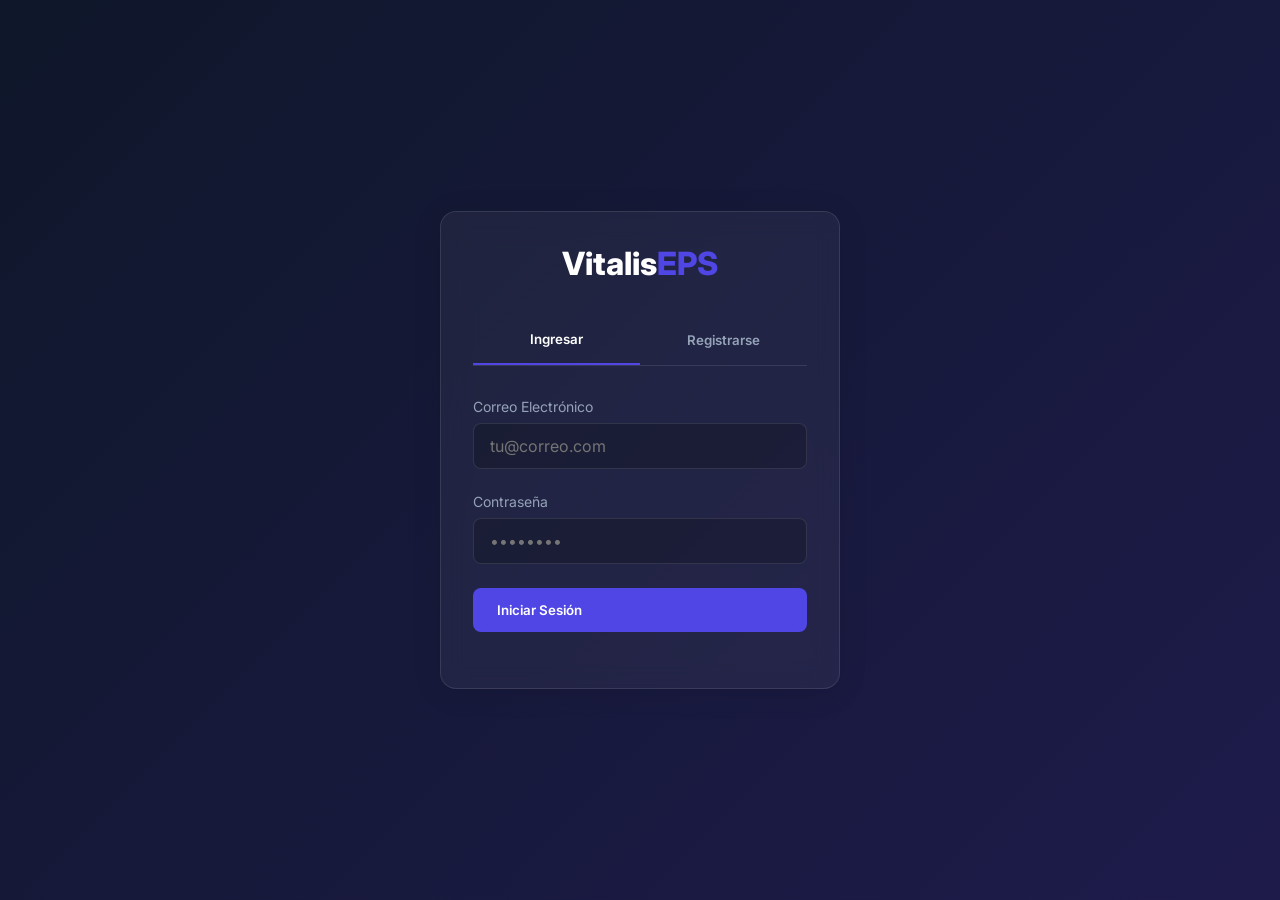
<file: frontend/index.html>
<!DOCTYPE html>
<html lang="es">
<head>
    <meta charset="UTF-8">
    <meta name="viewport" content="width=device-width, initial-scale=1.0">
    <title>EPS Vitalis - Portal</title>
    <link href="https://fonts.googleapis.com/css2?family=Inter:wght@300;400;600;800&display=swap" rel="stylesheet">
    <link rel="stylesheet" href="style.css">
</head>
<body>
    <div class="auth-container">
        <div class="glass-panel">
            <h1 class="brand-title">Vitalis<span>EPS</span></h1>
            
            <div class="tabs">
                <button class="tab-btn active" id="tabLogin" onclick="switchTab('login')">Ingresar</button>
                <button class="tab-btn" id="tabRegister" onclick="switchTab('register')">Registrarse</button>
            </div>

            <!-- Formularios -->
            <form id="loginForm" class="auth-form active-form">
                <div class="input-group">
                    <label>Correo Electrónico</label>
                    <input type="email" id="loginEmail" required placeholder="tu@correo.com">
                </div>
                <div class="input-group">
                    <label>Contraseña</label>
                    <input type="password" id="loginPassword" required placeholder="••••••••">
                </div>
                <button type="submit" class="btn-primary">Iniciar Sesión</button>
                <p id="loginError" class="error-msg"></p>
            </form>

            <form id="registerForm" class="auth-form hidden-form">
                <div class="input-group">
                    <label>Nombre Completo</label>
                    <input type="text" id="regName" required placeholder="Ej: Juan Pérez">
                </div>
                <div class="input-group">
                    <label>Correo Electrónico</label>
                    <input type="email" id="regEmail" required placeholder="tu@correo.com">
                </div>
                <div class="input-group">
                    <label>Contraseña</label>
                    <input type="password" id="regPassword" required placeholder="••••••••">
                </div>
                <button type="submit" class="btn-primary">Registrarse como Afiliado</button>
                <p id="regError" class="error-msg"></p>
                <p id="regSuccess" class="success-msg"></p>
            </form>
        </div>
    </div>
    <script src="app.js"></script>
</body>
</html>
</file>
<file: frontend/style.css>
:root {
    --primary: #4F46E5;
    --primary-hover: #4338CA;
    --bg-gradient-1: #0f172a;
    --bg-gradient-2: #1e1b4b;
    --glass-bg: rgba(255, 255, 255, 0.05);
    --glass-border: rgba(255, 255, 255, 0.1);
    --text-main: #f8fafc;
    --text-muted: #94a3b8;
    --success: #10b981;
    --danger: #ef4444;
    --warning: #F59E0B;
}

* {
    margin: 0;
    padding: 0;
    box-sizing: border-box;
    font-family: 'Inter', sans-serif;
}

body {
    background: linear-gradient(135deg, var(--bg-gradient-1), var(--bg-gradient-2));
    color: var(--text-main);
    min-height: 100vh;
    overflow-x: hidden;
}

/* ===================== GLASSMORPHISM ===================== */
.glass-panel {
    background: var(--glass-bg);
    backdrop-filter: blur(12px);
    -webkit-backdrop-filter: blur(12px);
    border: 1px solid var(--glass-border);
    border-radius: 16px;
    padding: 2rem;
    box-shadow: 0 4px 30px rgba(0, 0, 0, 0.1);
}

/* ===================== AUTH PAGE ===================== */
.auth-container {
    display: flex;
    justify-content: center;
    align-items: center;
    min-height: 100vh;
}

.auth-container .glass-panel {
    width: 100%;
    max-width: 400px;
    animation: fadeIn 0.5s ease;
}

.brand-title {
    font-size: 2rem;
    font-weight: 800;
    text-align: center;
    margin-bottom: 2rem;
    color: #fff;
}

.brand-title span { color: var(--primary); }

.tabs {
    display: flex;
    margin-bottom: 2rem;
    border-bottom: 1px solid var(--glass-border);
}

.tab-btn {
    flex: 1;
    background: none;
    border: none;
    color: var(--text-muted);
    padding: 1rem;
    cursor: pointer;
    font-weight: 600;
    transition: all 0.3s;
}

.tab-btn.active {
    color: #fff;
    border-bottom: 2px solid var(--primary);
}

.auth-form { display: none; flex-direction: column; gap: 1.5rem; }
.auth-form.active-form { display: flex; }

.input-group label {
    display: block;
    font-size: 0.875rem;
    margin-bottom: 0.5rem;
    color: var(--text-muted);
}

.input-group input,
.input-group select {
    width: 100%;
    background: rgba(0,0,0,0.2);
    border: 1px solid var(--glass-border);
    padding: 0.75rem 1rem;
    border-radius: 8px;
    color: #fff;
    font-size: 1rem;
    transition: border 0.3s;
}

.input-group input:focus,
.input-group select:focus,
.input-group textarea:focus {
    outline: none;
    border-color: var(--primary);
    box-shadow: 0 0 0 3px rgba(79, 70, 229, 0.2);
}

.btn-primary {
    background: var(--primary);
    color: white;
    border: none;
    padding: 0.9rem 1.5rem;
    border-radius: 8px;
    font-weight: 600;
    cursor: pointer;
    transition: background 0.3s, transform 0.15s;
    display: inline-flex;
    align-items: center;
    gap: 0.5rem;
}

.btn-primary:hover {
    background: var(--primary-hover);
    transform: translateY(-1px);
}

.btn-danger {
    background: var(--danger);
    color: white;
    border: none;
    padding: 0.4rem 0.85rem;
    border-radius: 6px;
    font-size: 0.8rem;
    font-weight: 600;
    cursor: pointer;
    transition: background 0.2s, transform 0.15s;
    display: inline-flex;
    align-items: center;
    gap: 0.4rem;
}

.btn-danger:hover { background: #c0392b; transform: translateY(-1px); }

.btn-sm {
    padding: 0.5rem 1rem;
    font-size: 0.875rem;
}

.error-msg { color: var(--danger); font-size: 0.875rem; text-align: center; }
.success-msg { color: var(--success); font-size: 0.875rem; text-align: center; }

/* ===================== DASHBOARD LAYOUT ===================== */
.dashboard-body { display: flex; }

.sidebar {
    width: 280px;
    height: 100vh;
    border-radius: 0;
    border-right: 1px solid var(--glass-border);
    border-top: none;
    border-bottom: none;
    border-left: none;
    position: fixed;
    display: flex;
    flex-direction: column;
    overflow-y: auto;
}

.user-role {
    text-align: center;
    background: var(--primary);
    color: white;
    padding: 0.25rem 0.5rem;
    border-radius: 999px;
    font-size: 0.75rem;
    width: max-content;
    margin: 0 auto 1.5rem;
}

.nav-group-label {
    font-size: 0.7rem;
    font-weight: 700;
    text-transform: uppercase;
    letter-spacing: 0.08em;
    color: var(--text-muted);
    padding: 0.5rem 1rem 0.25rem;
    margin-top: 0.5rem;
    display: flex;
    align-items: center;
    gap: 0.4rem;
}

.nav-menu { list-style: none; flex: 1; }

.nav-btn {
    width: 100%;
    background: none;
    border: none;
    color: var(--text-muted);
    text-align: left;
    padding: 0.75rem 1rem;
    border-radius: 8px;
    cursor: pointer;
    font-weight: 600;
    font-size: 0.9rem;
    transition: all 0.25s;
    margin-bottom: 0.25rem;
    display: flex;
    align-items: center;
    gap: 0.6rem;
}

.nav-btn:hover, .nav-btn.active {
    background: rgba(79, 70, 229, 0.2);
    color: white;
    border-left: 3px solid var(--primary);
    padding-left: calc(1rem - 3px);
}

.btn-secondary {
    background: rgba(255,255,255,0.1);
    color: white;
    border: none;
    padding: 1rem;
    border-radius: 8px;
    font-weight: 600;
    cursor: pointer;
    transition: background 0.3s;
    display: inline-flex;
    align-items: center;
    gap: 0.5rem;
}

.btn-secondary:hover { background: rgba(255,255,255,0.2); }

.logout-btn {
    margin-top: auto;
    width: 100%;
    justify-content: center;
}

.main-content { flex: 1; margin-left: 280px; padding: 2rem; }

.top-header { margin-bottom: 2rem; padding: 1.5rem 2rem; }

.content-section { display: none; animation: fadeIn 0.4s ease; }
.content-section.active-section { display: block; }
.hidden-section { display: none; }

/* ===================== CARDS & GRID ===================== */
.cards-grid {
    display: grid;
    grid-template-columns: repeat(auto-fit, minmax(300px, 1fr));
    gap: 1.5rem;
}

.card { transition: transform 0.3s, box-shadow 0.3s; }
.card:hover { transform: translateY(-5px); box-shadow: 0 10px 40px rgba(0, 0, 0, 0.2); }

.mt-20 { margin-top: 20px; }
.mb-20 { margin-bottom: 20px; }

.data-list { list-style: none; margin-top: 1rem; }
.data-list li {
    background: rgba(0,0,0,0.2);
    padding: 1rem;
    border-radius: 8px;
    margin-bottom: 0.5rem;
    border: 1px solid var(--glass-border);
}

/* ===================== ADMIN STATS ===================== */
.admin-stats-grid {
    display: grid;
    grid-template-columns: repeat(auto-fit, minmax(200px, 1fr));
    gap: 1.5rem;
    margin-bottom: 0;
}

.stat-card {
    display: flex;
    align-items: center;
    gap: 1.2rem;
    padding: 1.5rem;
    transition: transform 0.3s, box-shadow 0.3s;
}

.stat-card:hover { transform: translateY(-4px); box-shadow: 0 12px 35px rgba(0,0,0,0.25); }

.stat-icon {
    width: 54px;
    height: 54px;
    border-radius: 14px;
    display: flex;
    align-items: center;
    justify-content: center;
    font-size: 1.3rem;
    color: white;
    flex-shrink: 0;
}

.stat-info { display: flex; flex-direction: column; }
.stat-label { font-size: 0.8rem; color: var(--text-muted); font-weight: 500; }
.stat-value { font-size: 2rem; font-weight: 800; color: #fff; line-height: 1.1; }

/* ===================== ADMIN TABLES ===================== */
.section-header-row {
    display: flex;
    align-items: center;
    justify-content: space-between;
    flex-wrap: wrap;
    gap: 1rem;
    margin-bottom: 0;
}

.section-header-row h2 { margin-bottom: 0; }

.form-divider {
    border: none;
    border-top: 1px solid var(--glass-border);
    margin: 1.5rem 0;
}

.collapsible-form { animation: fadeIn 0.3s ease; }

.inline-form {
    display: grid;
    grid-template-columns: repeat(auto-fit, minmax(200px, 1fr));
    gap: 1rem;
    align-items: end;
}

.table-search-row {
    margin-bottom: 1.2rem;
}

.search-input {
    width: 100%;
    max-width: 400px;
    background: rgba(0,0,0,0.25);
    border: 1px solid var(--glass-border);
    padding: 0.65rem 1rem;
    border-radius: 8px;
    color: #fff;
    font-size: 0.95rem;
    transition: border 0.3s;
}

.search-input:focus {
    outline: none;
    border-color: var(--primary);
    box-shadow: 0 0 0 3px rgba(79, 70, 229, 0.2);
}

.admin-table-wrap { overflow-x: auto; }

.admin-table {
    width: 100%;
    border-collapse: collapse;
    font-size: 0.9rem;
}

.admin-table thead tr {
    border-bottom: 1px solid var(--glass-border);
}

.admin-table th {
    text-align: left;
    padding: 0.75rem 1rem;
    font-size: 0.75rem;
    font-weight: 700;
    text-transform: uppercase;
    letter-spacing: 0.06em;
    color: var(--text-muted);
}

.admin-table td {
    padding: 0.9rem 1rem;
    border-bottom: 1px solid rgba(255,255,255,0.04);
    vertical-align: middle;
}

.admin-table tbody tr {
    transition: background 0.2s;
}

.admin-table tbody tr:hover {
    background: rgba(255,255,255,0.04);
}

.admin-table tbody tr:last-child td { border-bottom: none; }

.role-badge {
    padding: 0.2rem 0.65rem;
    border-radius: 999px;
    font-size: 0.72rem;
    font-weight: 700;
    text-transform: uppercase;
    letter-spacing: 0.05em;
}

.role-ADMINISTRATIVO { background: rgba(79,70,229,0.25); color: #a5b4fc; }
.role-PROFESIONAL    { background: rgba(245,158,11,0.25); color: #fcd34d; }
.role-AFILIADO       { background: rgba(16,185,129,0.25); color: #6ee7b7; }

.form-msg {
    margin-top: 0.75rem;
    font-size: 0.85rem;
    font-weight: 600;
}

.empty-state {
    text-align: center;
    padding: 3rem 1rem;
    color: var(--text-muted);
}

.empty-state i { font-size: 2.5rem; margin-bottom: 1rem; opacity: 0.4; }

/* ===================== MODALS ===================== */
.modal-overlay {
    display: none;
    position: fixed;
    top: 0; left: 0;
    width: 100%; height: 100%;
    background: rgba(0,0,0,0.6);
    backdrop-filter: blur(4px);
    z-index: 1000;
    justify-content: center;
    align-items: center;
}

.modal-box {
    width: 90%;
    max-width: 450px;
    background: var(--bg-gradient-1) !important;
    animation: fadeIn 0.25s ease;
}

/* ===================== GRID FORM ===================== */
.grid-form { display: flex; flex-direction: column; gap: 1rem; margin-top: 1rem; }

/* ===================== ANIMATIONS ===================== */
@keyframes fadeIn {
    from { opacity: 0; transform: translateY(10px); }
    to   { opacity: 1; transform: translateY(0); }
}
</file>
